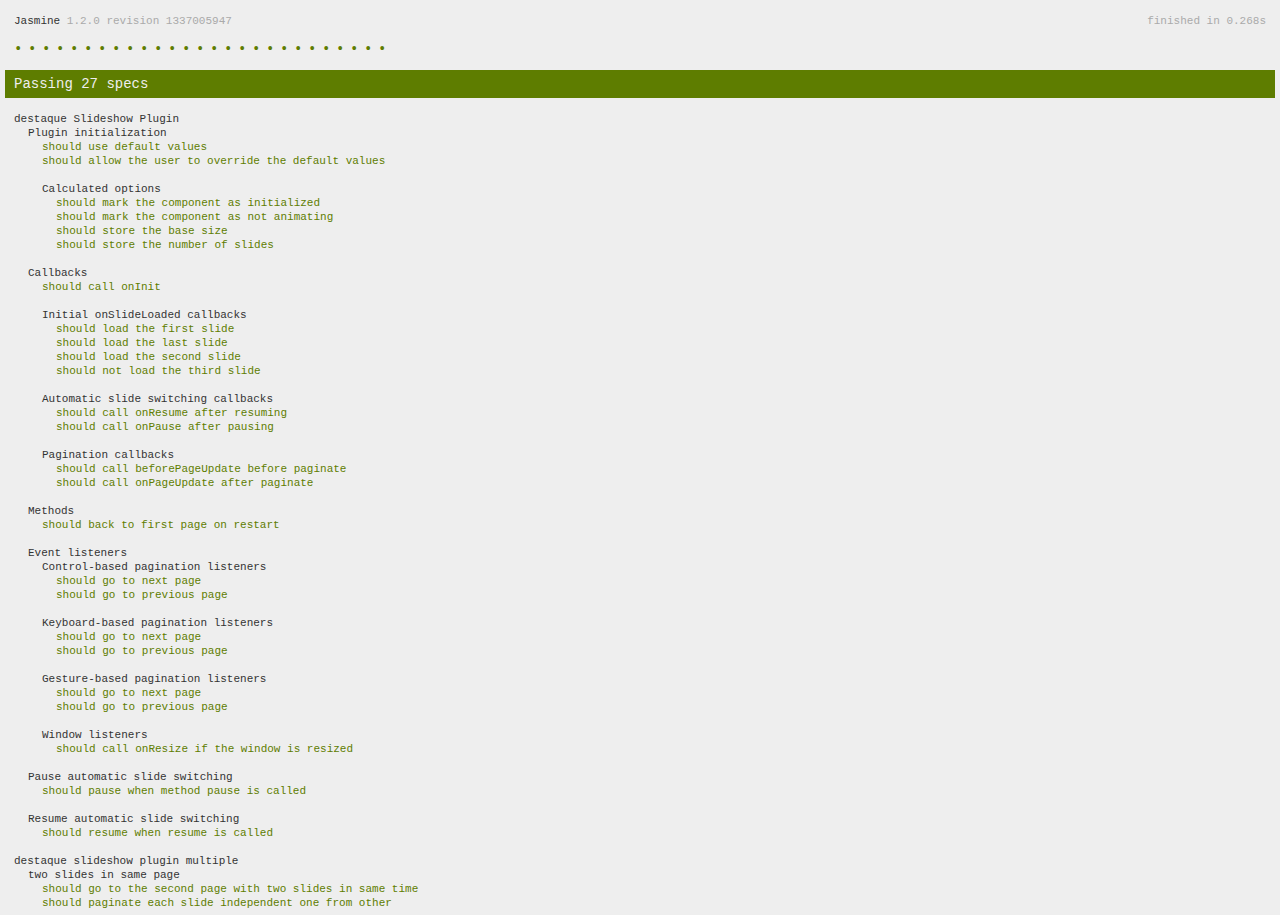
<file: SpecRunner.html>
<!DOCTYPE HTML PUBLIC "-//W3C//DTD HTML 4.01 Transitional//EN"
  "http://www.w3.org/TR/html4/loose.dtd">
<html>
<head>
  <title>Jasmine Spec Runner</title>

  <link rel="shortcut icon" type="image/png" href="lib/jasmine-1.2.0/jasmine_favicon.png">
  <link rel="stylesheet" type="text/css" href="lib/jasmine-1.2.0/jasmine.css">

  <script type="text/javascript" src="lib/dependencies/jquery-1.7.2.js"></script>
  <script type="text/javascript" src="lib/dependencies/jquery-ui-1.8.18.js"></script>

  <script type="text/javascript" src="lib/jasmine-1.2.0/jasmine.js"></script>
  <script type="text/javascript" src="lib/jasmine-1.2.0/jasmine-jquery.js"></script>
  <script type="text/javascript" src="lib/jasmine-1.2.0/jasmine-html.js"></script>

  <!-- include spec files here... -->
  <script type="text/javascript" src="spec/destaqueSpec.js"></script>

  <!-- include source files here... -->
  <script type="text/javascript" src="src/destaque.js"></script>

  <script type="text/javascript">
    (function() {
      var jasmineEnv = jasmine.getEnv();
      jasmineEnv.updateInterval = 1000;

      var htmlReporter = new jasmine.HtmlReporter();

      jasmineEnv.addReporter(htmlReporter);

      jasmineEnv.specFilter = function(spec) {
        return htmlReporter.specFilter(spec);
      };

      var currentWindowOnload = window.onload;

      window.onload = function() {
        if (currentWindowOnload) {
          currentWindowOnload();
        }
        execJasmine();
      };

      function execJasmine() {
        jasmineEnv.execute();
      }

    })();
  </script>

</head>

<body>
</body>
</html>
</file>
<file: lib/jasmine-1.2.0/jasmine.css>
body { background-color: #eeeeee; padding: 0; margin: 5px; overflow-y: scroll; }

#HTMLReporter { font-size: 11px; font-family: Monaco, "Lucida Console", monospace; line-height: 14px; color: #333333; }
#HTMLReporter a { text-decoration: none; }
#HTMLReporter a:hover { text-decoration: underline; }
#HTMLReporter p, #HTMLReporter h1, #HTMLReporter h2, #HTMLReporter h3, #HTMLReporter h4, #HTMLReporter h5, #HTMLReporter h6 { margin: 0; line-height: 14px; }
#HTMLReporter .banner, #HTMLReporter .symbolSummary, #HTMLReporter .summary, #HTMLReporter .resultMessage, #HTMLReporter .specDetail .description, #HTMLReporter .alert .bar, #HTMLReporter .stackTrace { padding-left: 9px; padding-right: 9px; }
#HTMLReporter #jasmine_content { position: fixed; right: 100%; }
#HTMLReporter .version { color: #aaaaaa; }
#HTMLReporter .banner { margin-top: 14px; }
#HTMLReporter .duration { color: #aaaaaa; float: right; }
#HTMLReporter .symbolSummary { overflow: hidden; *zoom: 1; margin: 14px 0; }
#HTMLReporter .symbolSummary li { display: block; float: left; height: 7px; width: 14px; margin-bottom: 7px; font-size: 16px; }
#HTMLReporter .symbolSummary li.passed { font-size: 14px; }
#HTMLReporter .symbolSummary li.passed:before { color: #5e7d00; content: "\02022"; }
#HTMLReporter .symbolSummary li.failed { line-height: 9px; }
#HTMLReporter .symbolSummary li.failed:before { color: #b03911; content: "x"; font-weight: bold; margin-left: -1px; }
#HTMLReporter .symbolSummary li.skipped { font-size: 14px; }
#HTMLReporter .symbolSummary li.skipped:before { color: #bababa; content: "\02022"; }
#HTMLReporter .symbolSummary li.pending { line-height: 11px; }
#HTMLReporter .symbolSummary li.pending:before { color: #aaaaaa; content: "-"; }
#HTMLReporter .bar { line-height: 28px; font-size: 14px; display: block; color: #eee; }
#HTMLReporter .runningAlert { background-color: #666666; }
#HTMLReporter .skippedAlert { background-color: #aaaaaa; }
#HTMLReporter .skippedAlert:first-child { background-color: #333333; }
#HTMLReporter .skippedAlert:hover { text-decoration: none; color: white; text-decoration: underline; }
#HTMLReporter .passingAlert { background-color: #a6b779; }
#HTMLReporter .passingAlert:first-child { background-color: #5e7d00; }
#HTMLReporter .failingAlert { background-color: #cf867e; }
#HTMLReporter .failingAlert:first-child { background-color: #b03911; }
#HTMLReporter .results { margin-top: 14px; }
#HTMLReporter #details { display: none; }
#HTMLReporter .resultsMenu, #HTMLReporter .resultsMenu a { background-color: #fff; color: #333333; }
#HTMLReporter.showDetails .summaryMenuItem { font-weight: normal; text-decoration: inherit; }
#HTMLReporter.showDetails .summaryMenuItem:hover { text-decoration: underline; }
#HTMLReporter.showDetails .detailsMenuItem { font-weight: bold; text-decoration: underline; }
#HTMLReporter.showDetails .summary { display: none; }
#HTMLReporter.showDetails #details { display: block; }
#HTMLReporter .summaryMenuItem { font-weight: bold; text-decoration: underline; }
#HTMLReporter .summary { margin-top: 14px; }
#HTMLReporter .summary .suite .suite, #HTMLReporter .summary .specSummary { margin-left: 14px; }
#HTMLReporter .summary .specSummary.passed a { color: #5e7d00; }
#HTMLReporter .summary .specSummary.failed a { color: #b03911; }
#HTMLReporter .description + .suite { margin-top: 0; }
#HTMLReporter .suite { margin-top: 14px; }
#HTMLReporter .suite a { color: #333333; }
#HTMLReporter #details .specDetail { margin-bottom: 28px; }
#HTMLReporter #details .specDetail .description { display: block; color: white; background-color: #b03911; }
#HTMLReporter .resultMessage { padding-top: 14px; color: #333333; }
#HTMLReporter .resultMessage span.result { display: block; }
#HTMLReporter .stackTrace { margin: 5px 0 0 0; max-height: 224px; overflow: auto; line-height: 18px; color: #666666; border: 1px solid #ddd; background: white; white-space: pre; }

#TrivialReporter { padding: 8px 13px; position: absolute; top: 0; bottom: 0; left: 0; right: 0; overflow-y: scroll; background-color: white; font-family: "Helvetica Neue Light", "Lucida Grande", "Calibri", "Arial", sans-serif; /*.resultMessage {*/ /*white-space: pre;*/ /*}*/ }
#TrivialReporter a:visited, #TrivialReporter a { color: #303; }
#TrivialReporter a:hover, #TrivialReporter a:active { color: blue; }
#TrivialReporter .run_spec { float: right; padding-right: 5px; font-size: .8em; text-decoration: none; }
#TrivialReporter .banner { color: #303; background-color: #fef; padding: 5px; }
#TrivialReporter .logo { float: left; font-size: 1.1em; padding-left: 5px; }
#TrivialReporter .logo .version { font-size: .6em; padding-left: 1em; }
#TrivialReporter .runner.running { background-color: yellow; }
#TrivialReporter .options { text-align: right; font-size: .8em; }
#TrivialReporter .suite { border: 1px outset gray; margin: 5px 0; padding-left: 1em; }
#TrivialReporter .suite .suite { margin: 5px; }
#TrivialReporter .suite.passed { background-color: #dfd; }
#TrivialReporter .suite.failed { background-color: #fdd; }
#TrivialReporter .spec { margin: 5px; padding-left: 1em; clear: both; }
#TrivialReporter .spec.failed, #TrivialReporter .spec.passed, #TrivialReporter .spec.skipped { padding-bottom: 5px; border: 1px solid gray; }
#TrivialReporter .spec.failed { background-color: #fbb; border-color: red; }
#TrivialReporter .spec.passed { background-color: #bfb; border-color: green; }
#TrivialReporter .spec.skipped { background-color: #bbb; }
#TrivialReporter .messages { border-left: 1px dashed gray; padding-left: 1em; padding-right: 1em; }
#TrivialReporter .passed { background-color: #cfc; display: none; }
#TrivialReporter .failed { background-color: #fbb; }
#TrivialReporter .skipped { color: #777; background-color: #eee; display: none; }
#TrivialReporter .resultMessage span.result { display: block; line-height: 2em; color: black; }
#TrivialReporter .resultMessage .mismatch { color: black; }
#TrivialReporter .stackTrace { white-space: pre; font-size: .8em; margin-left: 10px; max-height: 5em; overflow: auto; border: 1px inset red; padding: 1em; background: #eef; }
#TrivialReporter .finished-at { padding-left: 1em; font-size: .6em; }
#TrivialReporter.show-passed .passed, #TrivialReporter.show-skipped .skipped { display: block; }
#TrivialReporter #jasmine_content { position: fixed; right: 100%; }
#TrivialReporter .runner { border: 1px solid gray; display: block; margin: 5px 0; padding: 2px 0 2px 10px; }
</file>
